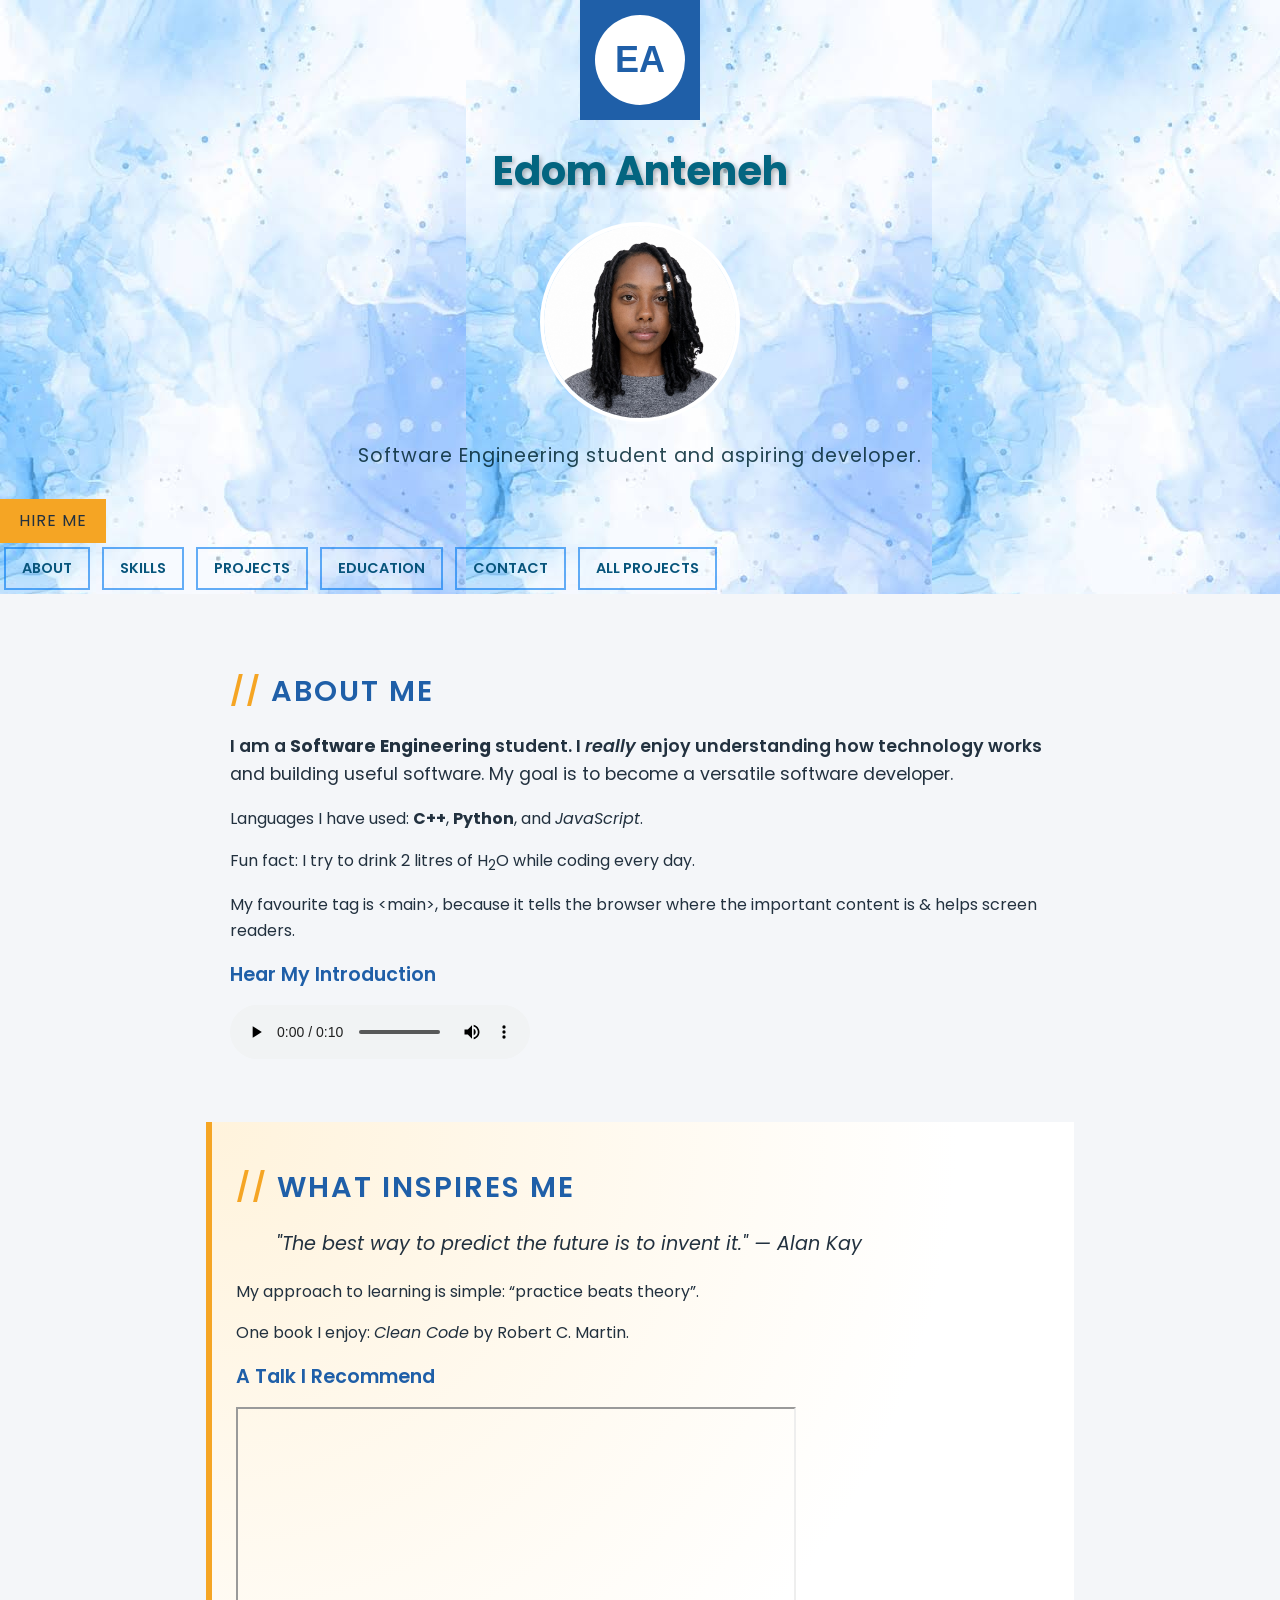
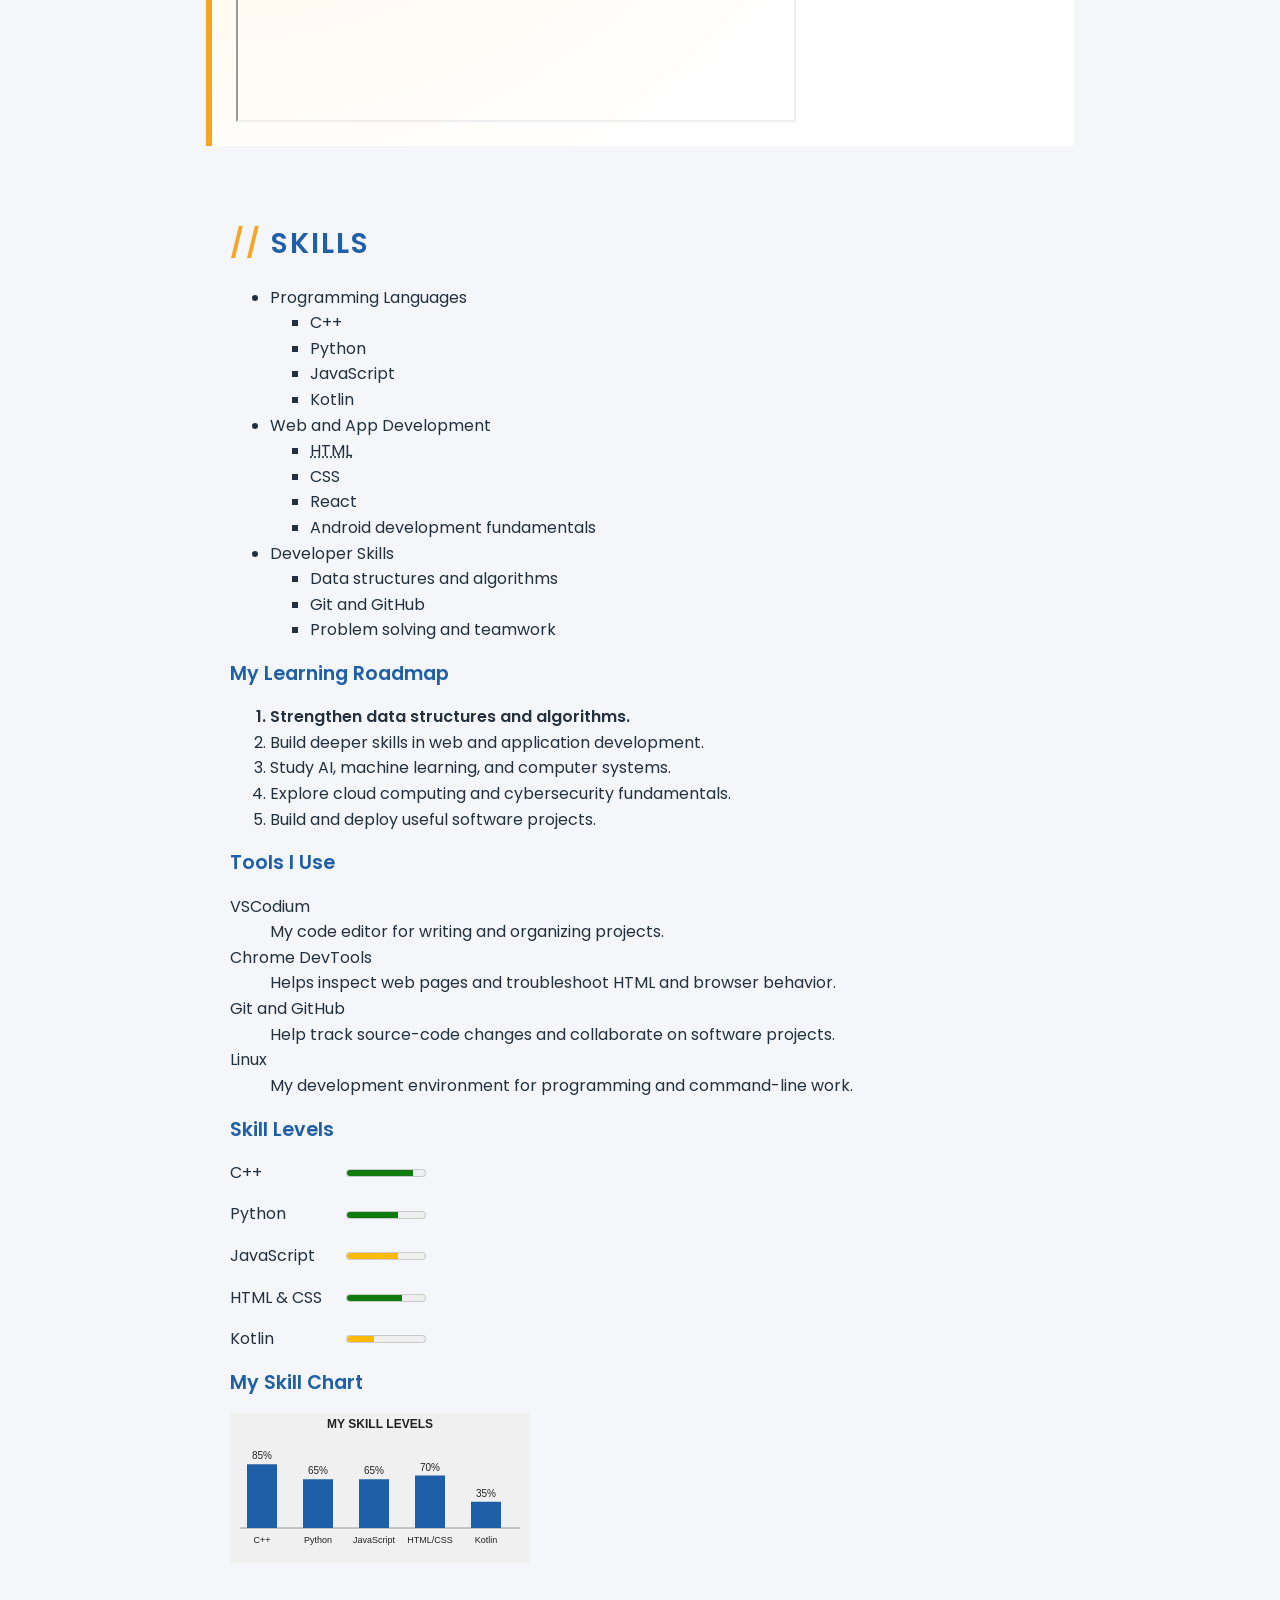
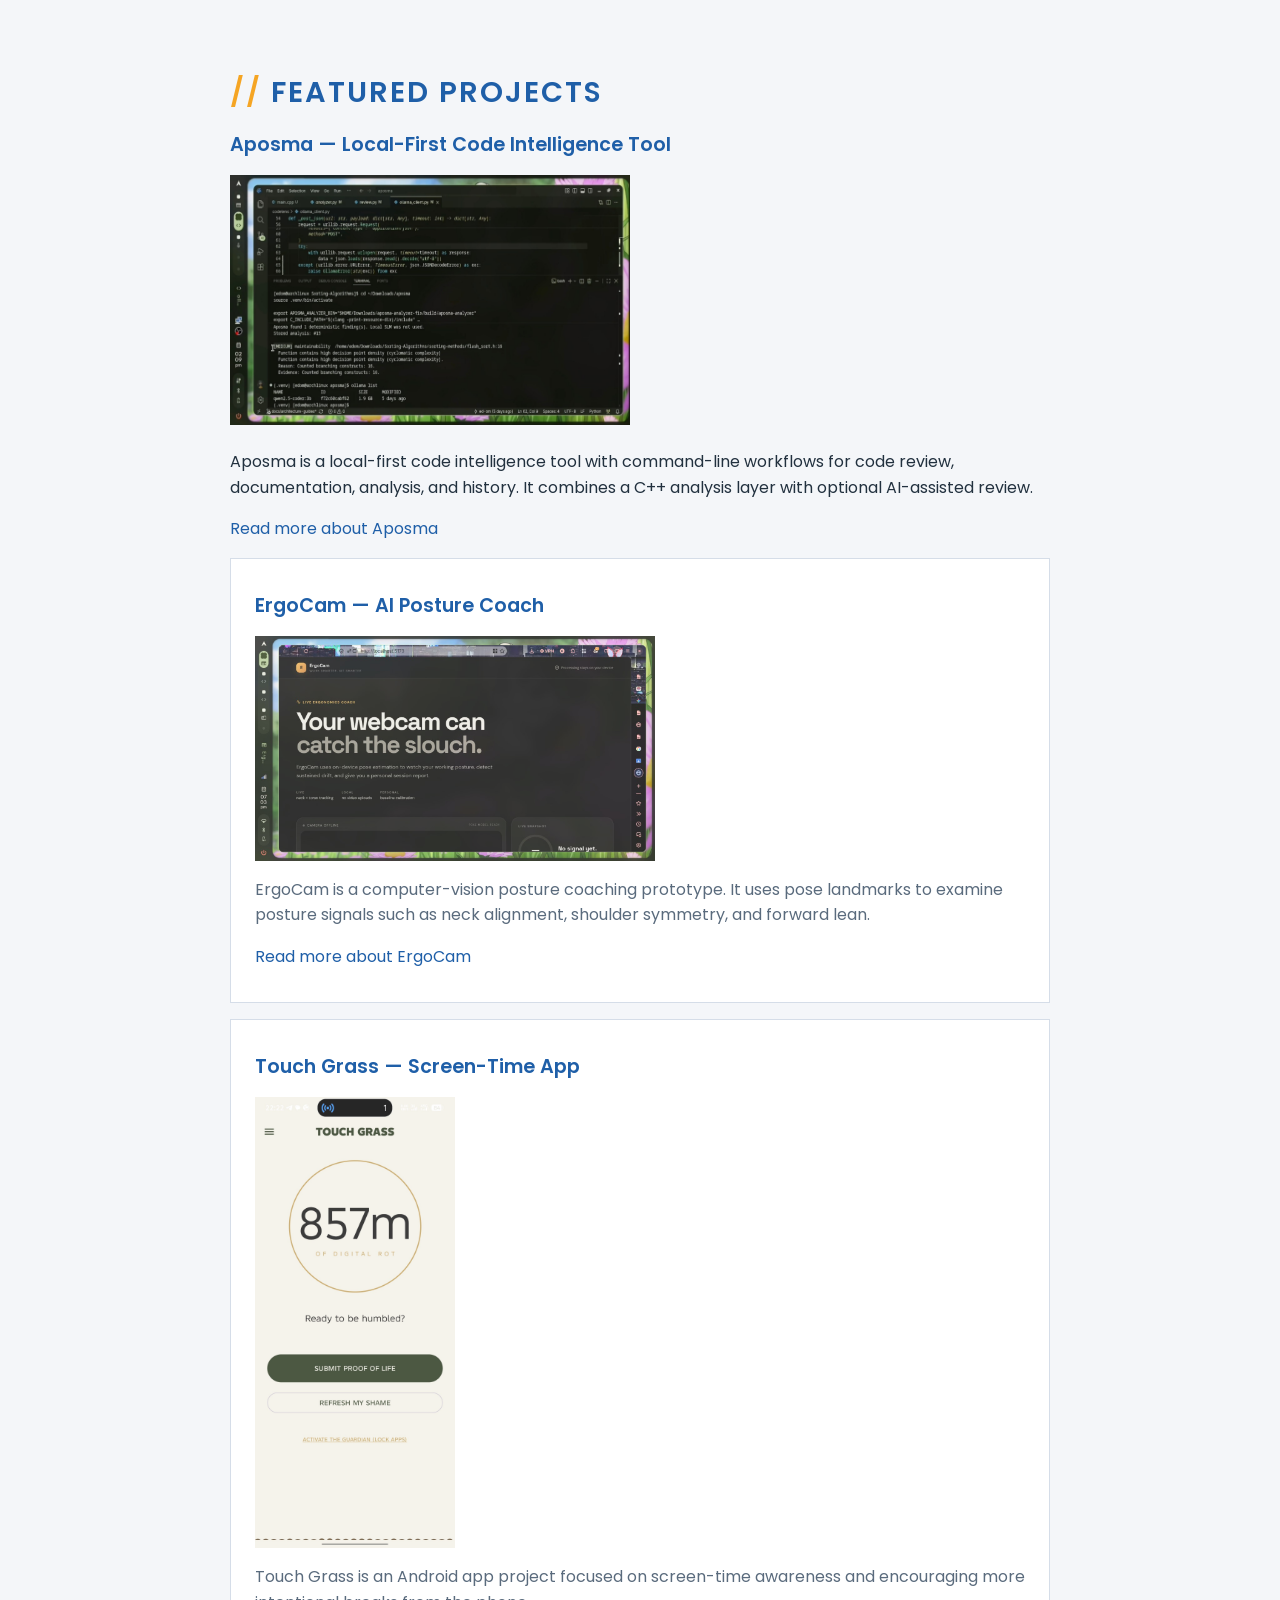
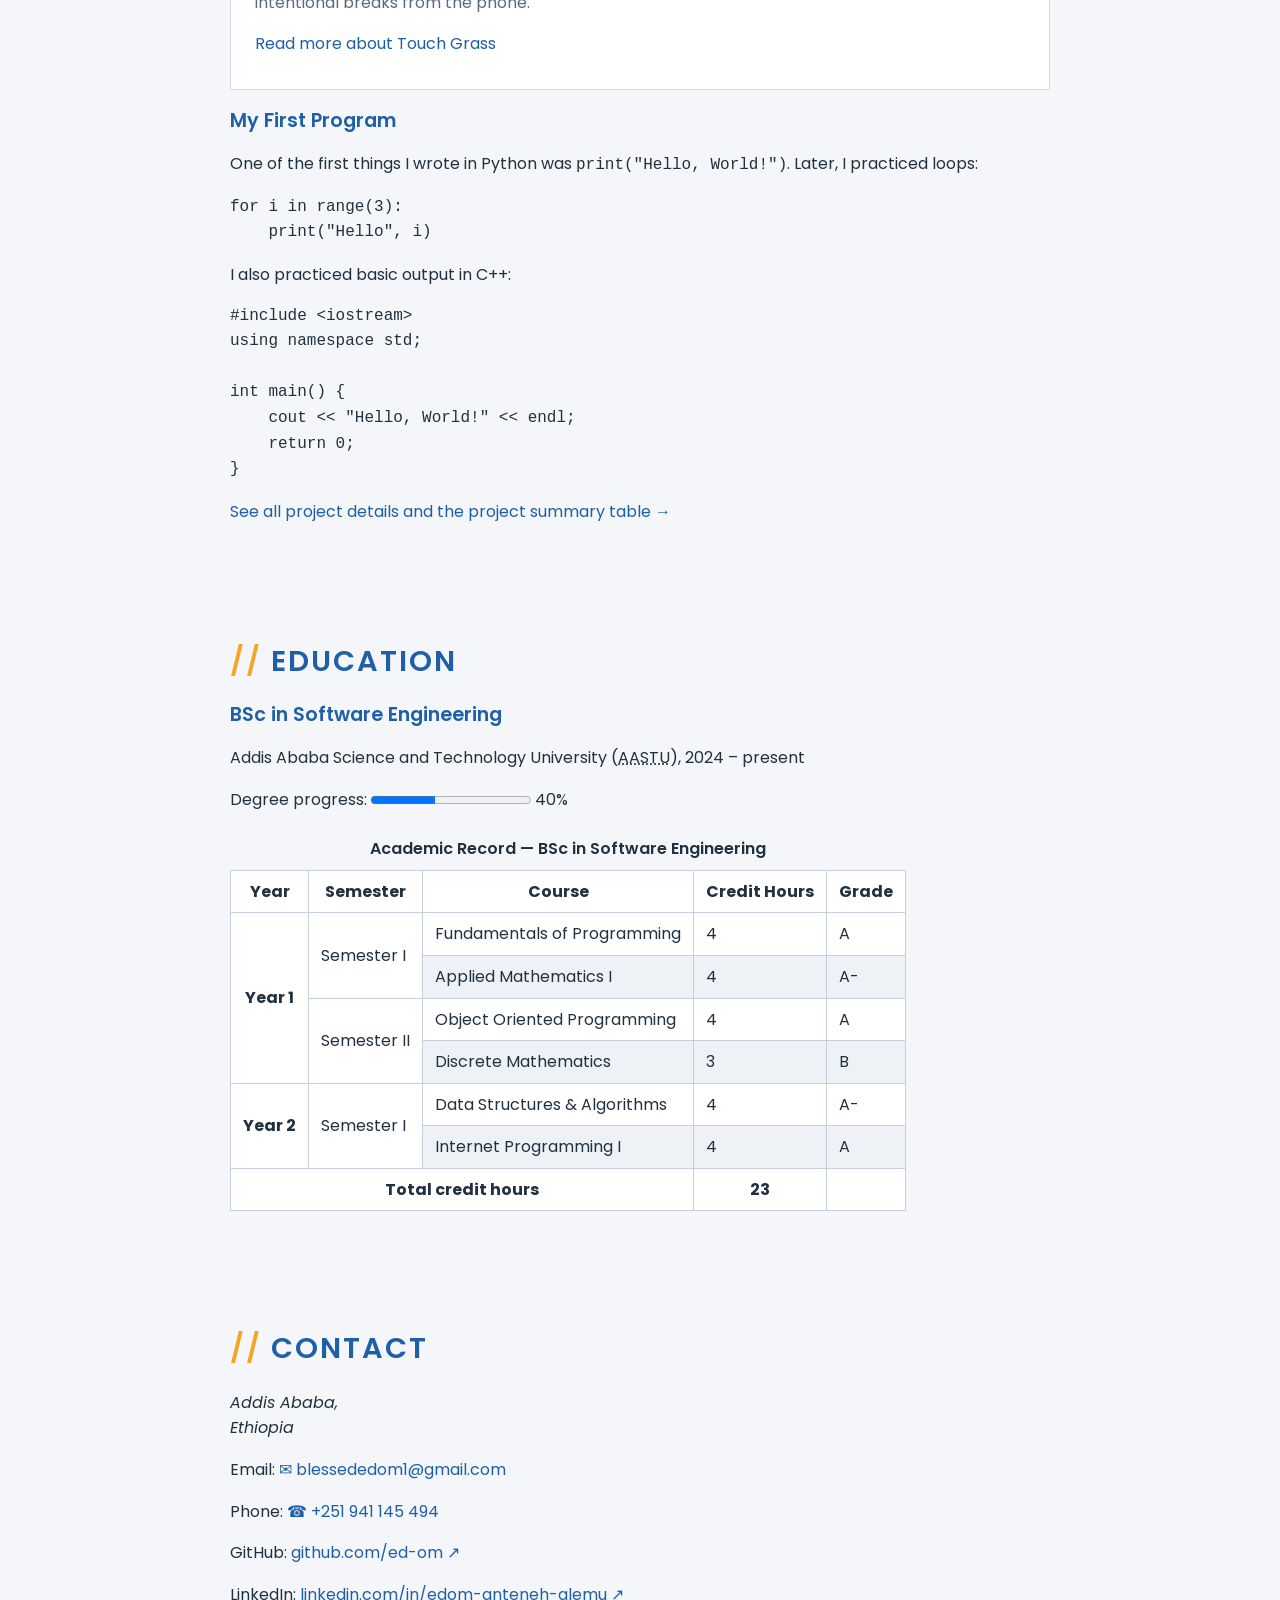
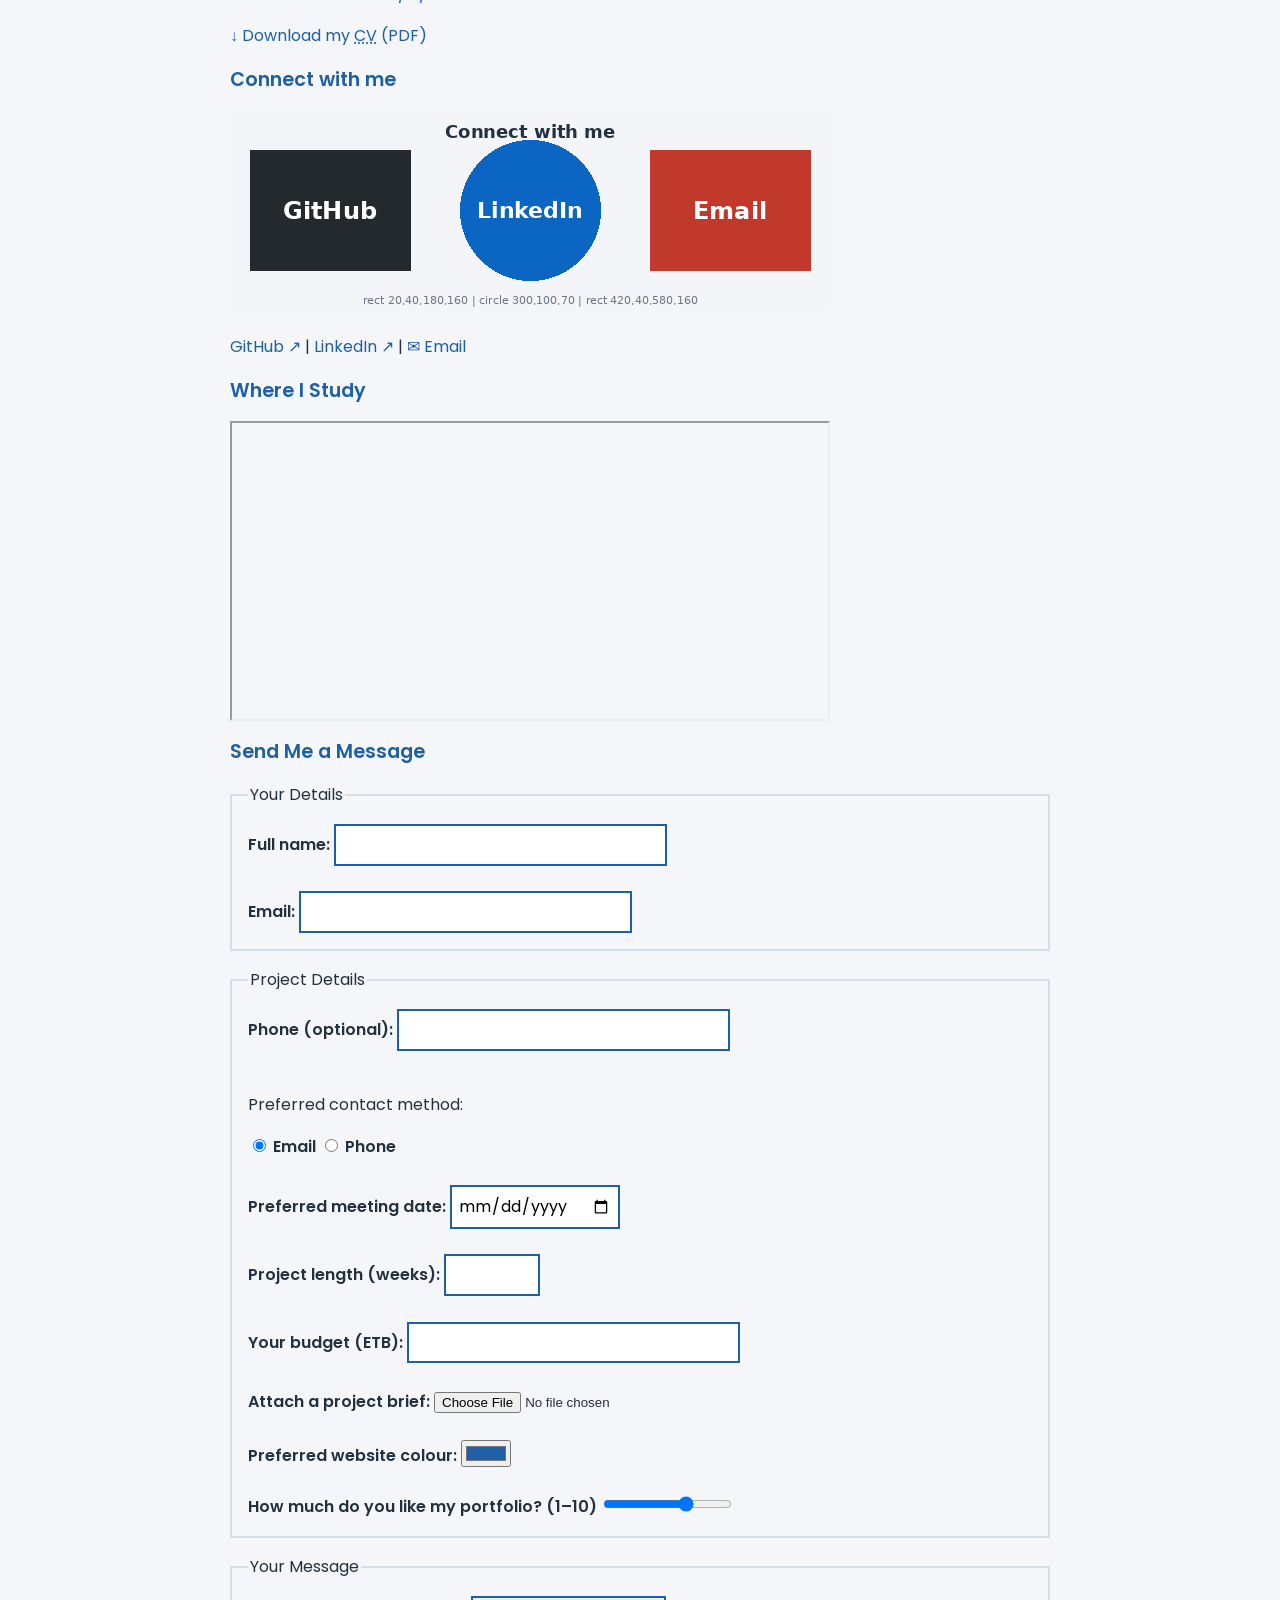
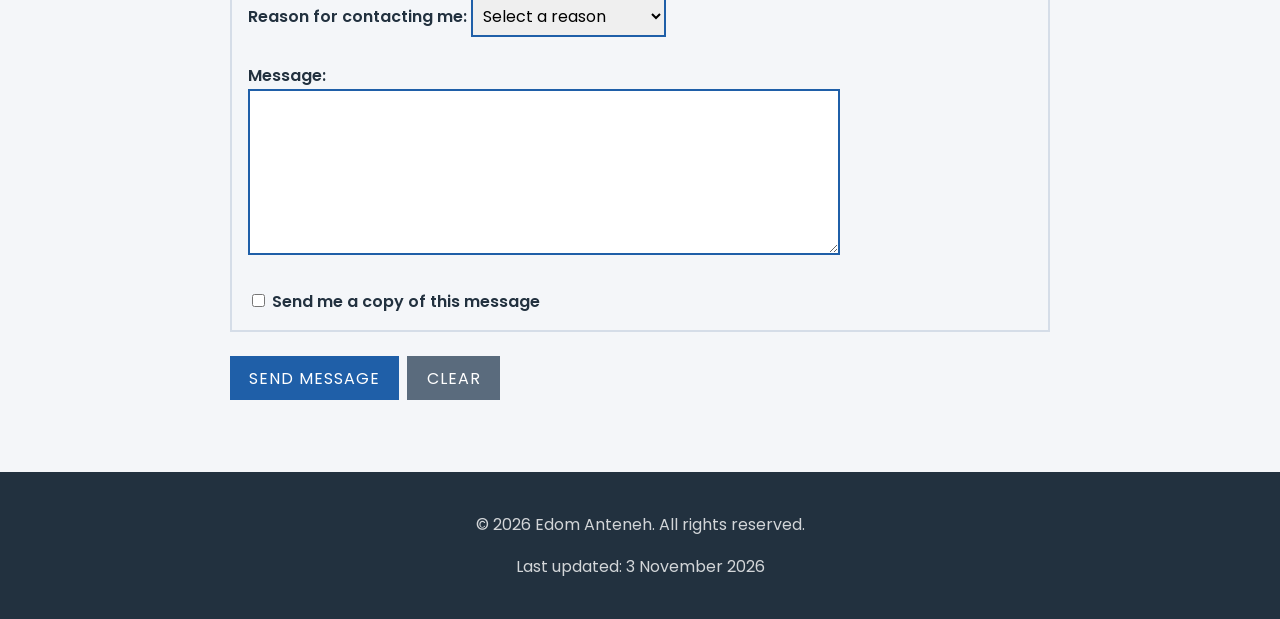
<file: index.html>
<!DOCTYPE html>
<html lang="en">
<head>
    <meta charset="UTF-8">
    <meta name="viewport" content="width=device-width, initial-scale=1.0">
    <meta name="description" content="Portfolio of Edom Anteneh, Software Engineering student and aspiring software developer at Addis Ababa Science and Technology University.">
    <meta name="keywords" content="Edom Anteneh, Software Engineering, C++, Python, JavaScript, AASTU, portfolio">
    <meta name="author" content="Edom Anteneh">
    <meta name="referrer" content="strict-origin-when-cross-origin">

    <title>Edom Anteneh | Portfolio</title>
    <link
    href="https://fonts.googleapis.com/css2?family=Poppins:wght@400;600;700&display=swap"
    rel="stylesheet">
<link rel="stylesheet" href="css/style.css">

    <link rel="icon" href="images/favicon.png" type="image/png">
</head>

<body>

    <header>
        <canvas id="logo" width="120" height="120" role="img" aria-label="EA personal logo">
            EA
        </canvas>

        <h1>Edom Anteneh</h1>

        <img src="images/profile.jpg"
             alt="Portrait of Edom Anteneh"
             title="Edom Anteneh"
             width="200"
             height="200">

        <p class="tagline">
            Software Engineering student and aspiring developer.
        </p>

        <button type="button" class="btn"
                onclick="document.getElementById('hireDialog').showModal()">
            Hire me
        </button>

        <dialog id="hireDialog">
            <h2>Available for Opportunities</h2>

            <p>
                I am interested in software development internships,
                collaborative projects, and opportunities to build useful software.
            </p>

            <p>
                <a href="#contact"
                   onclick="document.getElementById('hireDialog').close()">
                    Send me a message
                </a>
                or
                <a href="files/cv.pdf" download>download my CV</a>.
            </p>

            <button type="button"
                    onclick="document.getElementById('hireDialog').close()">
                Close
            </button>
        </dialog>

        <nav aria-label="Main navigation">
            <a href="#about">About</a> 
            <a href="#skills">Skills</a> 
            <a href="#projects">Projects</a> 
            <a href="#education">Education</a> 
            <a href="#contact">Contact</a> 
            <a href="projects.html">All Projects</a>
        </nav>
    </header>

    <main>

        <section id="about">
            <h2>About Me</h2>

            <p>
                I am a <strong>Software Engineering</strong> student.
                I <em>really</em> enjoy understanding how technology works
                and building useful software. My goal is to become a versatile
                software developer.
            </p>

            <p>
                Languages I have used: <b>C++</b>, <b>Python</b>, and
                <i>JavaScript</i>.
            </p>

            <p>
                Fun fact: I try to drink 2 litres of H<sub>2</sub>O while coding every day.
            </p>

            <p>
                My favourite tag is &lt;main&gt;, because it tells the browser
                where the important content is &amp; helps screen readers.
            </p>

            <h3>Hear My Introduction</h3>

            <audio controls>
                <source src="media/intro.mp3" type="audio/mpeg">
                Your browser does not support the audio element.
            </audio>
        </section>

        <aside id="inspiration">
            <h2>What Inspires Me</h2>

            <blockquote>
                "The best way to predict the future is to invent it."
                — Alan Kay
            </blockquote>

            <p>
                My approach to learning is simple:
                <q>practice beats theory</q>.
            </p>

            <p>
                One book I enjoy:
                <cite>Clean Code</cite> by Robert C. Martin.
            </p>

            <h3>A Talk I Recommend</h3>

            <iframe src="https://www.youtube.com/embed/5MuIMqhT8DM"
                    width="560"
                    height="315"
                    title="Sleep Is Your Superpower | Matt Walker | TED"
                    referrerpolicy="strict-origin-when-cross-origin"
                    allow="accelerometer; autoplay; clipboard-write; encrypted-media; gyroscope; picture-in-picture; web-share"
                    allowfullscreen>
            </iframe>
        </aside>

        <section id="skills">
            <h2>Skills</h2>

            <ul>
                <li>Programming Languages
                    <ul>
                        <li>C++</li>
                        <li>Python</li>
                        <li>JavaScript</li>
                        <li>Kotlin</li>
                    </ul>
                </li>

                <li>Web and App Development
                    <ul>
                        <li>
                            <abbr title="HyperText Markup Language">HTML</abbr>
                        </li>
                        <li>CSS</li>
                        <li>React</li>
                        <li>Android development fundamentals</li>
                    </ul>
                </li>

                <li>Developer Skills
                    <ul>
                        <li>Data structures and algorithms</li>
                        <li>Git and GitHub</li>
                        <li>Problem solving and teamwork</li>
                    </ul>
                </li>
            </ul>

            <h3>My Learning Roadmap</h3>

            <ol type="1">
                <li>Strengthen data structures and algorithms.</li>
                <li>Build deeper skills in web and application development.</li>
                <li>Study AI, machine learning, and computer systems.</li>
                <li>Explore cloud computing and cybersecurity fundamentals.</li>
                <li>Build and deploy useful software projects.</li>
            </ol>

            <h3>Tools I Use</h3>

            <dl>
                <dt>VSCodium</dt>
                <dd>My code editor for writing and organizing projects.</dd>

                <dt>Chrome DevTools</dt>
                <dd>Helps inspect web pages and troubleshoot HTML and browser behavior.</dd>

                <dt>Git and GitHub</dt>
                <dd>Help track source-code changes and collaborate on software projects.</dd>

                <dt>Linux</dt>
                <dd>My development environment for programming and command-line work.</dd>
            </dl>

            <h3>Skill Levels</h3>

            <p>
                <label for="lvl-cpp">C++</label>
                <meter id="lvl-cpp" value="0.85" min="0" max="1">85%</meter>
            </p>

            <p>
                <label for="lvl-python">Python</label>
                <meter id="lvl-python" value="0.65" min="0" max="1">65%</meter>
            </p>

            <p>
                <label for="lvl-js">JavaScript</label>
                <meter id="lvl-js" value="0.65" min="0" max="1"
                       low="0.3" high="0.7" optimum="1">65%</meter>
            </p>

            <p>
                <label for="lvl-html">HTML &amp; CSS</label>
                <meter id="lvl-html" value="0.7" min="0" max="1">70%</meter>
            </p>

            <p>
                <label for="lvl-kotlin">Kotlin</label>
                <meter id="lvl-kotlin" value="0.35" min="0" max="1"
                       low="0.3" high="0.7" optimum="1">35%</meter>
            </p>

            <h3>My Skill Chart</h3>

            <canvas id="skillChart"
                    width="300"
                    height="150"
                    role="img"
                    aria-label="Bar chart showing C++ 85%, Python 65%, JavaScript 65%, HTML and CSS 70%, and Kotlin 35%.">
                Your browser does not support HTML canvas.
            </canvas>
        </section>

        <section id="projects">
            <h2>Featured Projects</h2>

            <article clas="card">
                <h3>Aposma — Local-First Code Intelligence Tool</h3>

                <img src="images/aposma.jpg"
                     alt="Screenshot of the Aposma command-line code intelligence tool"
                     width="400"
                     height="250">

                <p>
                    Aposma is a local-first code intelligence tool with command-line
                    workflows for code review, documentation, analysis, and history.
                    It combines a C++ analysis layer with optional AI-assisted review.
                </p>

                <p>
                    <a href="projects.html#aposma">Read more about Aposma</a>
                </p>
            </article>

            <article class="card">
                <h3>ErgoCam — AI Posture Coach</h3>

                <img src="images/ergocam.jpg"
                     alt="Screenshot of the ErgoCam posture feedback prototype"
                     width="400"
                     height="250">

                <p>
                    ErgoCam is a computer-vision posture coaching prototype.
                    It uses pose landmarks to examine posture signals such as
                    neck alignment, shoulder symmetry, and forward lean.
                </p>

                <p>
                    <a href="projects.html#ergocam">Read more about ErgoCam</a>
                </p>
            </article>

            <article class="card">
                <h3>Touch Grass — Screen-Time App</h3>

                <img src="images/touch-grass.jpg"
                     alt="Screenshot of the Touch Grass Android screen-time app"
                     width="200"
                     height="350">

                <p>
                    Touch Grass is an Android app project focused on screen-time
                    awareness and encouraging more intentional breaks from the phone.
                </p>

                <p>
                    <a href="projects.html#touch-grass">Read more about Touch Grass</a>
                </p>
            </article>

            <h3>My First Program</h3>

            <p>
                One of the first things I wrote in Python was
                <code>print("Hello, World!")</code>. Later, I practiced loops:
            </p>

            <pre><code>for i in range(3):
    print("Hello", i)</code></pre>

            <p>I also practiced basic output in C++:</p>

            <pre><code>#include &lt;iostream&gt;
using namespace std;

int main() {
    cout &lt;&lt; "Hello, World!" &lt;&lt; endl;
    return 0;
}</code></pre>

            <p>
                <a href="projects.html">
                    See all project details and the project summary table →
                </a>
            </p>
        </section>

        <section id="education">
            <h2>Education</h2>

            <h3>BSc in Software Engineering</h3>

            <p>
                Addis Ababa Science and Technology University
                (<abbr title="Addis Ababa Science and Technology University">AASTU</abbr>),
                <time datetime="2024">2024</time> – present
            </p>

            <p>
                <label for="degree">Degree progress:</label>
                <progress id="degree" value="40" max="100">40%</progress>
                40%
            </p>

            <table>
                <caption>Academic Record — BSc in Software Engineering</caption>

                <thead>
                    <tr>
                        <th scope="col">Year</th>
                        <th scope="col">Semester</th>
                        <th scope="col">Course</th>
                        <th scope="col">Credit Hours</th>
                        <th scope="col">Grade</th>
                    </tr>
                </thead>

                <tbody>
                    <tr>
                        <th scope="rowgroup" rowspan="4">Year 1</th>
                        <td rowspan="2">Semester I</td>
                        <td>Fundamentals of Programming</td>
                        <td>4</td>
                        <td>A</td>
                    </tr>

                    <tr>
                        <td>Applied Mathematics I</td>
                        <td>4</td>
                        <td>A-</td>
                    </tr>

                    <tr>
                        <td rowspan="2">Semester II</td>
                        <td>Object Oriented Programming</td>
                        <td>4</td>
                        <td>A</td>
                    </tr>

                    <tr>
                        <td>Discrete Mathematics</td>
                        <td>3</td>
                        <td>B</td>
                    </tr>

                    <tr>
                        <th scope="rowgroup" rowspan="2">Year 2</th>
                        <td rowspan="2">Semester I</td>
                        <td>Data Structures &amp; Algorithms</td>
                        <td>4</td>
                        <td>A-</td>
                    </tr>

                    <tr>
                        <td>Internet Programming I</td>
                        <td>4</td>
                        <td>A</td>
                    </tr>
                </tbody>

                <tfoot>
                    <tr>
                        <th colspan="3" scope="row">Total credit hours</th>
                        <th scope="row">23</th>
                        <td></td>
                    </tr>
                </tfoot>
            </table>
        </section>

        <section id="contact">
            <h2>Contact</h2>

            <address>
                Addis Ababa,<br>
                Ethiopia
            </address>

            <p>
                Email:
                <a href="mailto:blessededom1@gmail.com">
                    blessededom1@gmail.com
                </a>
            </p>

            <p>
                Phone:
                <a href="tel:+251941145494">
                    +251&nbsp;941&nbsp;145&nbsp;494
                </a>
            </p>

            <p>
                GitHub:
                <a href="https://github.com/ed-om">
                    github.com/ed-om
                </a>
            </p>

            <p>
                LinkedIn:
                <a href="https://www.linkedin.com/in/edom-anteneh-alemu">
                    linkedin.com/in/edom-anteneh-alemu
                </a>
            </p>

            <p>
                <a href="files/cv.pdf" download>
                    Download my <abbr title="Curriculum Vitae">CV</abbr> (PDF)
                </a>
            </p>

            <h3>Connect with me</h3>

            <img src="images/connect-banner.png"
                 usemap="#connectmap"
                 alt="Connect banner with clickable GitHub, LinkedIn, and email areas"
                 width="600"
                 height="200">

            <map name="connectmap">
                <area shape="rect"
                      coords="20,40,180,160"
                      href="https://github.com/ed-om"
                      alt="Visit my GitHub profile">

                <area shape="circle"
                      coords="300,100,70"
                      href="https://www.linkedin.com/in/edom-anteneh-alemu"
                      alt="Visit my LinkedIn profile">

                <area shape="rect"
                      coords="420,40,580,160"
                      href="mailto:blessededom1@gmail.com"
                      alt="Send me an email">
            </map>

            <p>
                <a href="https://github.com/ed-om">GitHub</a> |
                <a href="https://www.linkedin.com/in/edom-anteneh-alemu">LinkedIn</a> |
                <a href="mailto:blessededom1@gmail.com">Email</a>
            </p>

            <h3>Where I Study</h3>

            <iframe src="https://www.google.com/maps?q=Addis%20Ababa%20Science%20and%20Technology%20University&output=embed"
                    width="600"
                    height="300"
                    title="Map of Addis Ababa Science and Technology University">
            </iframe>

            <h3>Send Me a Message</h3>

            <form action="thank-you.html"
                  method="post"
                  enctype="multipart/form-data">

                <fieldset>
                    <legend>Your Details</legend>

                    <label for="fullname">Full name:</label>
                    <input type="text"
                           id="fullname"
                           name="fullname"
                           required>

                    <br><br>

                    <label for="email">Email:</label>
                    <input type="email"
                           id="email"
                           name="email"
                           required>
                </fieldset>

                <fieldset>
                    <legend>Project Details</legend>

                    <label for="phone">Phone (optional):</label>
                    <input type="text"
                           id="phone"
                           name="phone"
                           pattern="0[79][0-9]{8}"
                           title="Enter 10 digits starting with 09 or 07">

                    <br><br>

                    <p>Preferred contact method:</p>

                    <input type="radio"
                           id="by-email"
                           name="contact-method"
                           value="email"
                           checked>

                    <label for="by-email">Email</label>

                    <input type="radio"
                           id="by-phone"
                           name="contact-method"
                           value="phone">

                    <label for="by-phone">Phone</label>

                    <br><br>

                    <label for="meeting">Preferred meeting date:</label>
                    <input type="date"
                           id="meeting"
                           name="meeting"
                           min="2026-11-03">

                    <br><br>

                    <label for="weeks">Project length (weeks):</label>
                    <input type="number"
                           id="weeks"
                           name="weeks"
                           min="1"
                           max="52"
                           step="1">

                    <br><br>

                    <label for="budget">Your budget (ETB):</label>
                    <input type="number"
                           id="budget"
                           name="budget"
                           min="1000"
                           step="500">

                    <br><br>

                    <label for="brief">Attach a project brief:</label>
                    <input type="file"
                           id="brief"
                           name="brief"
                           accept=".pdf,.doc,.docx">

                    <br><br>

                    <label for="colour">Preferred website colour:</label>
                    <input type="color"
                           id="colour"
                           name="colour"
                           value="#1f5fa8">

                    <br><br>

                    <label for="rating">
                        How much do you like my portfolio? (1–10)
                    </label>

                    <input type="range"
                           id="rating"
                           name="rating"
                           min="1"
                           max="10"
                           value="7">
                </fieldset>

                <fieldset>
                    <legend>Your Message</legend>

                    <label for="reason">Reason for contacting me:</label>

                    <select id="reason" name="reason" required>
                        <option value="" selected disabled>
                            Select a reason
                        </option>

                        <optgroup label="Work">
                            <option value="internship">Internship offer</option>
                            <option value="freelance">Freelance project</option>
                            <option value="job">Full-time job</option>
                        </optgroup>

                        <optgroup label="Study">
                            <option value="group-project">Group project</option>
                            <option value="tutoring">Tutoring</option>
                        </optgroup>

                        <option value="other">Other</option>
                    </select>

                    <br><br>

                    <label for="message">Message:</label><br>

                    <textarea id="message"
                              name="message"
                              rows="6"
                              cols="40"
                              required></textarea>

                    <br><br>

                    <input type="checkbox"
                           id="copy"
                           name="copy"
                           value="yes">

                    <label for="copy">Send me a copy of this message</label>
                </fieldset>

                <button type="submit" class="btn">Send Message</button>
                <button type="reset" class="btn btn-secondary">Clear</button>

            </form>
        </section>

    </main>

    <footer>
        <p>&copy; 2026 Edom Anteneh. All rights reserved.</p>

        <p>
            Last updated:
            <time datetime="2026-11-03">3 November 2026</time>
        </p>

        <script>
            (function () {
                const logoCanvas = document.getElementById("logo");

                if (logoCanvas) {
                    const logoCtx = logoCanvas.getContext("2d");

                    if (logoCtx) {
                        logoCtx.fillStyle = "#1f5fa8";
                        logoCtx.fillRect(0, 0, 120, 120);

                        logoCtx.beginPath();
                        logoCtx.arc(60, 60, 45, 0, 2 * Math.PI);
                        logoCtx.fillStyle = "white";
                        logoCtx.fill();

                        logoCtx.fillStyle = "#1f5fa8";
                        logoCtx.font = "bold 36px Arial";
                        logoCtx.textAlign = "center";
                        logoCtx.textBaseline = "middle";
                        logoCtx.fillText("EA", 60, 62);
                    }
                }

                const skillCanvas = document.getElementById("skillChart");

                if (!skillCanvas) {
                    console.error("Skill chart canvas not found.");
                    return;
                }

                const skillCtx = skillCanvas.getContext("2d");

                if (!skillCtx) {
                    console.error("Could not get the canvas 2D context.");
                    return;
                }

                const skills = [
                    { name: "C++", value: 85 },
                    { name: "Python", value: 65 },
                    { name: "JavaScript", value: 65 },
                    { name: "HTML/CSS", value: 70 },
                    { name: "Kotlin", value: 35 }
                ];

                skillCtx.clearRect(0, 0, 300, 150);

                skillCtx.fillStyle = "#f0f0f0";
                skillCtx.fillRect(0, 0, 300, 150);

                skillCtx.font = "bold 12px Arial";
                skillCtx.fillStyle = "#222222";
                skillCtx.textAlign = "center";
                skillCtx.fillText("MY SKILL LEVELS", 150, 15);

                skillCtx.beginPath();
                skillCtx.moveTo(10, 115);
                skillCtx.lineTo(290, 115);
                skillCtx.strokeStyle = "#999999";
                skillCtx.stroke();

                skills.forEach(function (skill, index) {
                    const x = 17 + index * 56;
                    const barHeight = skill.value * 0.75;
                    const barWidth = 30;
                    const center = x + barWidth / 2;
                    const top = 115 - barHeight;

                    skillCtx.fillStyle = "#1f5fa8";
                    skillCtx.fillRect(x, top, barWidth, barHeight);

                    skillCtx.fillStyle = "#222222";
                    skillCtx.font = "10px Arial";
                    skillCtx.fillText(skill.value + "%", center, top - 5);

                    skillCtx.font = "9px Arial";
                    skillCtx.fillText(skill.name, center, 130, 54);
                });
            })();
        </script>
    </footer>

</body>
</html>
</file>
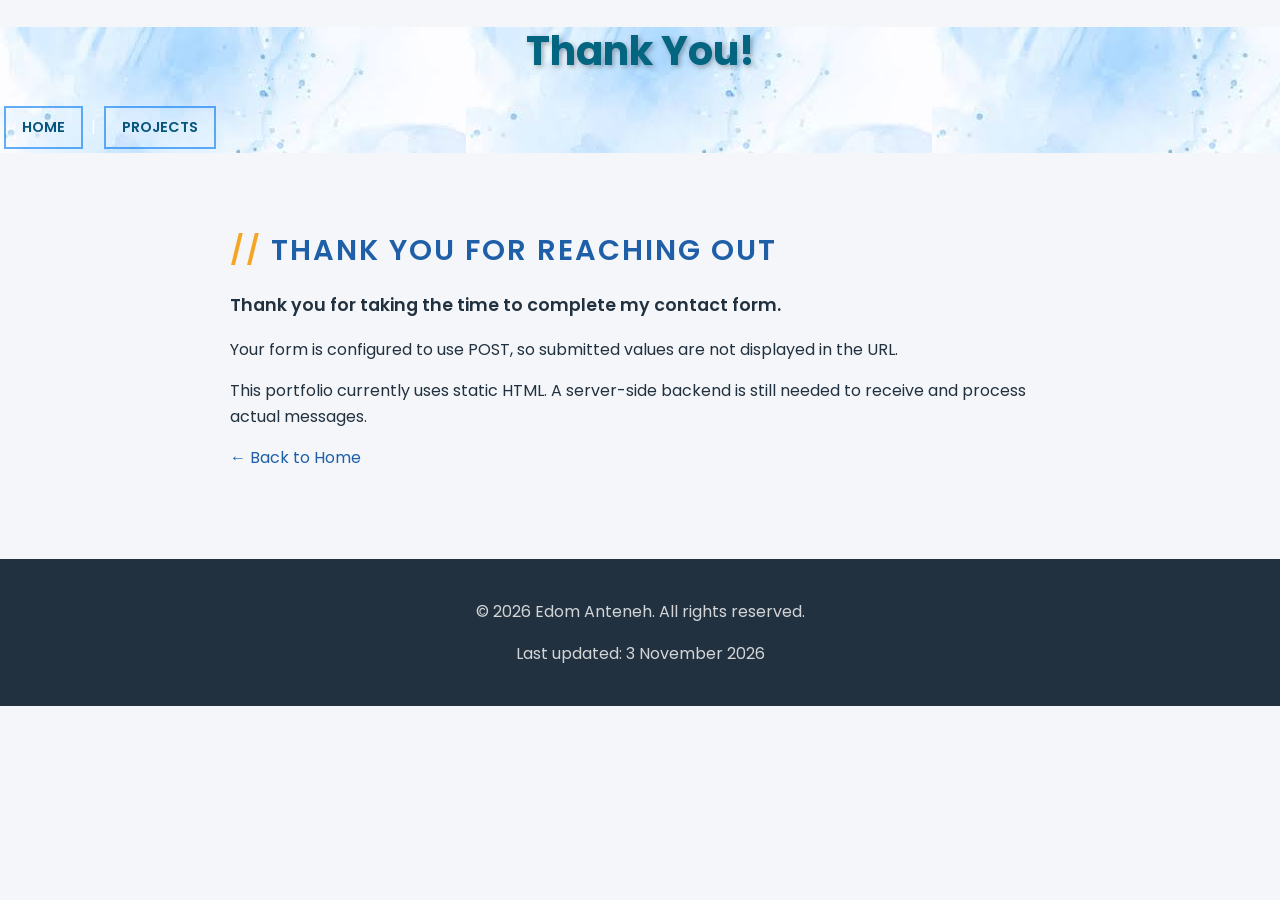
<file: thank-you.html>
<!DOCTYPE html>
<html lang="en">
<head>
    <meta charset="UTF-8">
    <meta name="viewport" content="width=device-width, initial-scale=1.0">
    <meta name="description" content="Contact form confirmation page for Edom Anteneh's portfolio.">
    <meta name="keywords" content="Edom Anteneh, contact, thank you, portfolio">
    <meta name="author" content="Edom Anteneh">
    <title>Thank You | Edom Anteneh</title>
    <link rel="icon" href="images/favicon.png" type="image/png">
    <link
    href="https://fonts.googleapis.com/css2?family=Poppins:wght@400;600;700&display=swap"
    rel="stylesheet">
    <link rel="stylesheet" href="css/style.css">
</head>
<body>
    <header>
        <h1>Thank You!</h1>

        <nav aria-label="Main navigation">
            <a href="index.html">Home</a> |
            <a href="projects.html">Projects</a>
        </nav>
    </header>

    <main>
        <section>
            <h2>Thank You for Reaching Out</h2>

            <p>
                Thank you for taking the time to complete my contact form.
            </p>

            <p>
                Your form is configured to use POST, so submitted values
                are not displayed in the URL.
            </p>

            <p>
                This portfolio currently uses static HTML. A server-side
                backend is still needed to receive and process actual messages.
            </p>

            <p>
                <a href="index.html">← Back to Home</a>
            </p>
        </section>
    </main>

    <footer>
        <p>&copy; 2026 Edom Anteneh. All rights reserved.</p>

        <p>
            Last updated:
            <time datetime="2026-11-03">3 November 2026</time>
        </p>
    </footer>
</body>
</html>
</file>
<file: css/style.css>
/* Palette
   Primary: #1f5fa8
   Dark: #22313f
   Accent: hsl(37, 91%, 55%)
   Light: #f4f6f9
*/
* {
    box-sizing: border-box;
}

body {
    margin: 0;
}

main {
    max-width: 900px;
    margin: 0 auto;
    padding: 0 1rem;
}

header {
    background-image:
        url("../images/pattern.jpg"),
        linear-gradient(135deg, #1f5fa8, #0b2d55);
    color: white;
}

footer {
    text-align: center;
    padding: 1.5rem 1rem;
    margin-top: 3rem;
}
body {
    font-family: 'Poppins', Arial, sans-serif;
    font-size: 1rem;
    line-height: 1.6;
}

/*
h1 {
    color: orange;
}
*/
body {
    background-color: #f4f6f9;
    color: #22313f;
}

h1 {
    color: #1f5fa8;
}

h2 {
    color: rgb(31, 95, 168);
}

h3 {
    color: hsl(212, 69%, 39%);
}

mark {
    background-color: rgba(245, 166, 35, 0.35);
}
html {
    font-size: 16px;
}

h1 {
    font-size: 2.5rem;
}

h2 {
    font-size: 1.8rem;
}

h3 {
    font-size: 1.2rem;
}

/* Headings */
h1, h2, h3 {
    line-height: 1.2;
    font-weight: 600;
}

/* Components */

.tagline {
    text-align: center;
    font-size: 1.2rem;
    color: #5a6b7d;
    letter-spacing: 1px;
}

.btn {
    background-color: #1f5fa8;
    color: white;
    font-family: inherit;
    font-size: 1rem;
    border: none;
    cursor: pointer;
}

.btn-secondary {
    background-color: #5a6b7d;
}

.card {
    background-color: white;
}

h1 {
    text-align: center;
    font-weight: 700;
    text-shadow: 2px 2px 5px rgba(0, 0, 0, 0.3);
}

h2 {
    text-transform: uppercase;
    letter-spacing: 2px;
    font-weight: 600;
}

a {
    color: #1f5fa8;
    text-decoration: none;
}

blockquote {
    font-size: 1.2em;
    font-style: italic;
}

code, pre {
    font-family: 'Courier New', monospace;
}
#contact {
    background-color: #e8eef6;
}

nav a {
    font-weight: 600;
    text-transform: uppercase;
    font-size: 0.9rem;
}

.card > p {
    color: #5a6b7d;
}

h2 + p {
    font-size: 1.1rem;
}

legend ~ label {
    font-weight: 600;
}

/*p {
    color: red;
}

p {
    color: red !important;
}

header p {
    color: green;
}

header .tagline {
    color: purple;
}
*/
input[type="text"],
input[type="email"],
input[type="number"],
input[type="date"],
select,
textarea {
    border: 2px solid #1f5fa8;
    font-family: inherit;
    font-size: 1rem;
}

abbr[title] {
    cursor: help;
    text-decoration: underline dotted;
}

[class*="btn"] {
    text-transform: uppercase;
    letter-spacing: 1px;
}
a[href^="https"]::after {
    content: " ↗";
}

a[href^="mailto"]::before {
    content: "✉ ";
}

a[href^="tel"]::before {
    content: "☎ ";
}

a[download]::before {
    content: "↓ ";
}

h2::before {
    content: "// ";
    color: hsl(37, 91%, 55%);
}

h2 + p::first-line {
    font-weight: 600;
}
a:link {
    color: #1f5fa8;
}

a:visited {
    color: #6a3fa0;
}

a:hover {
    color: hsl(37, 91%, 45%);
    text-decoration: underline;
}

a:active {
    color: #b03a2e;
}

.btn:hover {
    background-color: #174a84;
}

.btn-secondary:hover {
    background-color: #445566;
}

ol li:first-child {
    font-weight: 600;
}

tbody tr:nth-child(even) {
    background-color: #eef2f7;
}

#logo,
header img {
    display: block;
    margin: 0 auto 1rem;
}

header img {
    border: 4px solid white;
    border-radius: 50%;
}

nav a {
    display: inline-block;
    padding: 0.5rem 1rem;
    margin: 0.25rem;
    border: 2px solid #1f5fa8;
}

label[for^="lvl"] {
    display: inline-block;
    width: 7rem;
}
section,
aside {
    margin: 2rem 0;
    padding: 1.5rem;
}

aside {
    border-left: 6px solid hsl(37, 91%, 55%);
}

.card {
    padding: 1rem 1.5rem;
    margin: 1rem 0;
    border: 1px solid #d5dde8;
}

.card img,
video {
    display: block;
    max-width: 100%;
    height: auto;
}

iframe {
    display: block;
    max-width: 100%;
}

.btn {
    padding: 0.6rem 1.2rem;
    margin: 0.5rem 0.25rem 0 0;
}

fieldset {
    margin: 0 0 1rem;
    padding: 1rem;
    border: 2px solid #d5dde8;
}

input[type="text"],
input[type="email"],
input[type="number"],
input[type="date"],
select,
textarea {
    padding: 0.4rem;
}
table {
    border-collapse: collapse;
    margin: 1rem 0;
    background-color: white;
}

th,
td {
    border: 1px solid #c5d0de;
    padding: 0.5rem 0.75rem;
}

caption {
    font-weight: 600;
    padding: 0.5rem;
}

ul ul {
    list-style-type: square;
}
header h1 {
    color: rgb(3, 101, 128);
}

header .tagline {
    color: rgba(2, 40, 52, 0.85);
}

header nav a:link,
header nav a:visited {
    color: rgb(8, 85, 124);
    border-color: rgba(0, 120, 240, 0.6);
}

header nav a:hover {
    background-color: rgba(255, 255, 255, 0.15);
}

header .btn {
    background-color: hsl(37, 91%, 55%);
    color: #22313f;
}
#contact {
    background-image:
        linear-gradient(
            rgba(255, 255, 255, 0.88),
            rgba(255, 255, 255, 0.88)
        ),
        url("../images/contact-bg.jpg");

    background-size: cover;
    background-position: center;
    background-attachment: fixed;
}
aside {
    background-image:
        radial-gradient(circle at top left, #fff3dc, white 70%);
}

footer {
    background-color: #22313f;
    color: rgba(255, 255, 255, 0.8);
}

dialog::backdrop {
    background-color: rgba(11, 45, 85, 0.6);
}
.card img {
    opacity: 0.85;
}

.card:hover img {
    opacity: 1;
}
</file>
